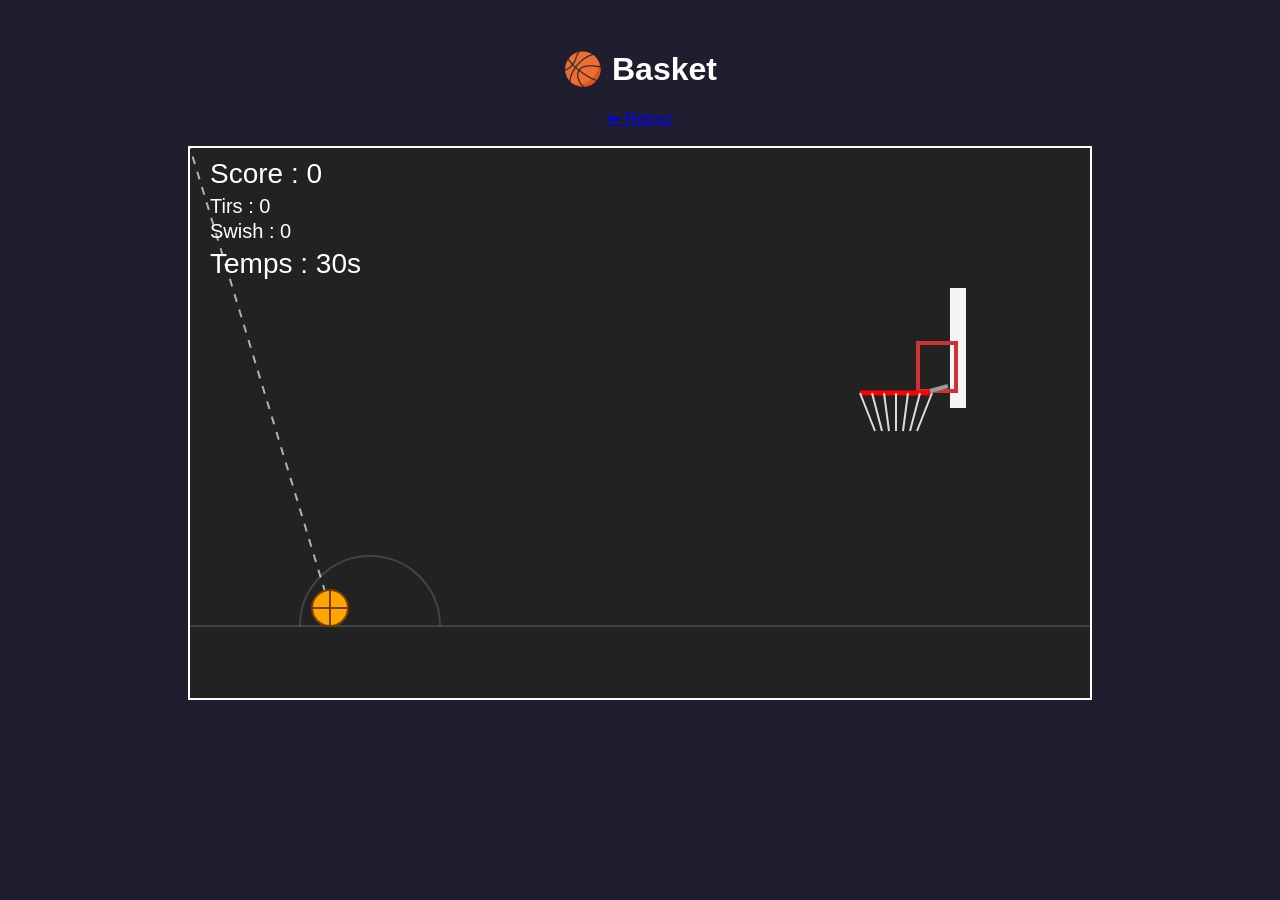
<file: basket.html>
<!DOCTYPE html>
<html lang="fr">
<head>
  <meta charset="UTF-8">
  <title>Basket Game</title>
  <link rel="stylesheet" href="style.css">
</head>
<body>
  <h1>🏀 Basket</h1>
  <a href="index.html">⬅ Retour</a>
  <br><br>

  <canvas id="gameCanvas"></canvas>

  <script src="script.js"></script>
</body>
</html>
</file>
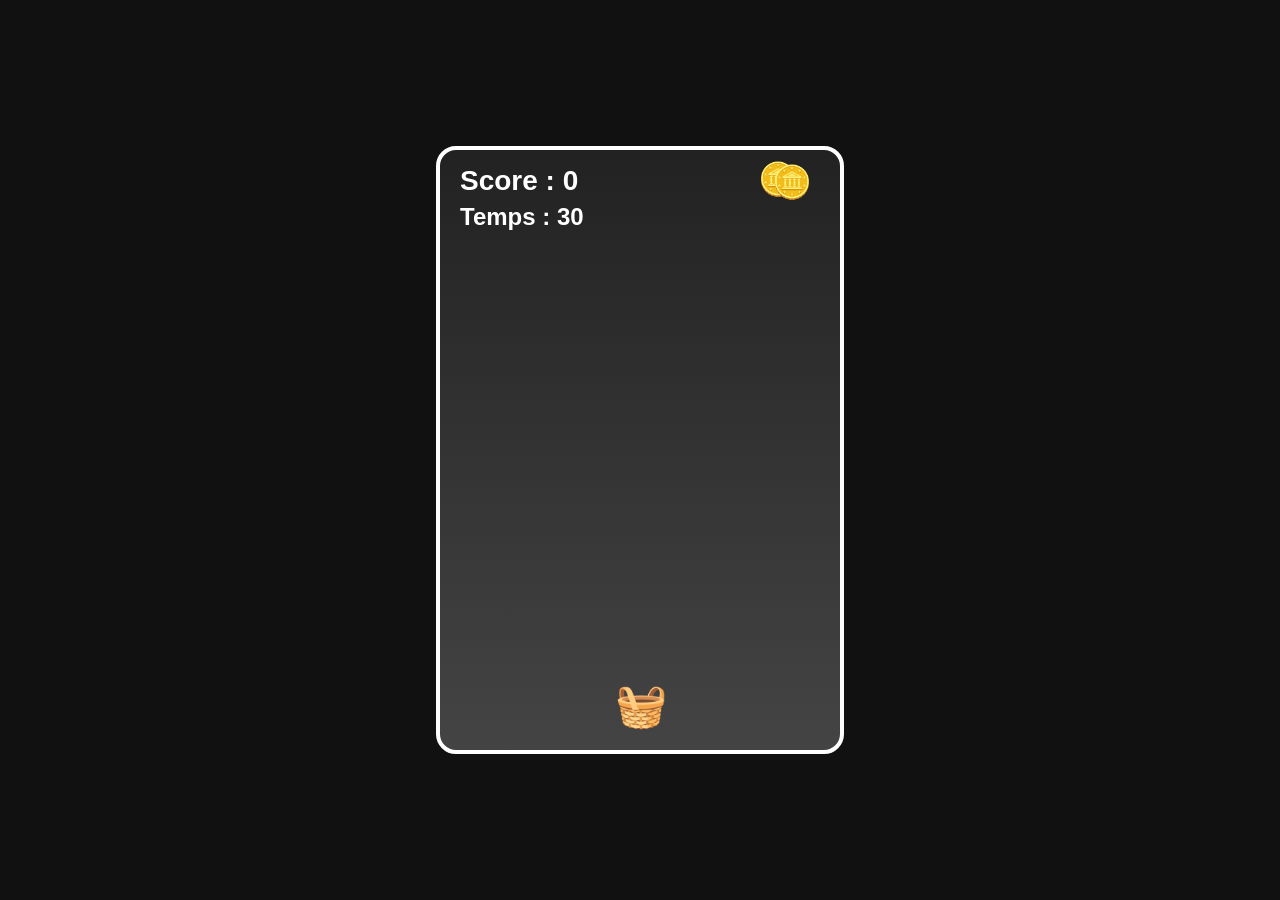
<file: catch.html>
<!DOCTYPE html>
<html lang="fr">
<head>
  <meta charset="UTF-8">
  <meta name="viewport" content="width=device-width, initial-scale=1.0">
  <title>Catch Coin</title>

  <style>
    body {
      margin: 0;
      background: #111;
      display: flex;
      justify-content: center;
      align-items: center;
      height: 100vh;
      font-family: Arial, sans-serif;
    }

    canvas {
      background: linear-gradient(#222, #444);
      border: 4px solid white;
      border-radius: 20px;
    }
  </style>
</head>

<body>

<canvas id="game" width="400" height="600"></canvas>

<script>
const canvas = document.getElementById("game");
const ctx = canvas.getContext("2d");

let basket = {
  x: 150,
  y: 540,
  width: 100,
  height: 25
};

let objects = [];
let score = 0;
let startTime = Date.now();
let gameOver = false;
let timeLeft = 30;

function spawnObject() {
  objects.push({
    x: Math.random() * 360,
    y: -30,
    speed: 3 + Math.random() * 3,
    type: Math.random() < 0.8 ? "coin" : "bomb"
  });
}

function drawBasket() {
  ctx.font = "42px Arial";
  ctx.fillText("🧺", basket.x + 25, basket.y + 30);
}

function drawObjects() {
  objects.forEach(function(obj) {
    ctx.font = "32px Arial";
    ctx.fillText(obj.type === "coin" ? "🪙" : "💣", obj.x, obj.y);
  });
}

function updateObjects() {
  for (let i = objects.length - 1; i >= 0; i--) {
    let obj = objects[i];
    obj.y += obj.speed;

    let caught =
      obj.y > basket.y &&
      obj.x > basket.x &&
      obj.x < basket.x + basket.width;

    if (caught) {
      if (obj.type === "coin") {
        score++;
      } else {
        gameOver = true;
      }

      objects.splice(i, 1);
    }

    if (obj.y > canvas.height) {
      objects.splice(i, 1);
    }
  }
}

function drawScore() {
  ctx.fillStyle = "white";
  ctx.font = "bold 28px Arial";
  ctx.fillText("Score : " + score, 20, 40);

  ctx.font = "bold 24px Arial";
  ctx.fillText("Temps : " + Math.ceil(timeLeft), 20, 75);
}

function drawGameOver() {
  ctx.fillStyle = "rgba(0,0,0,0.7)";
  ctx.fillRect(0, 0, canvas.width, canvas.height);

  ctx.fillStyle = "white";
  ctx.font = "bold 46px Arial";
  ctx.fillText("GAME OVER", 55, 260);

  ctx.font = "24px Arial";
  ctx.fillText("Score final : " + score, 110, 300);
  ctx.fillText("Clique pour rejouer", 85, 340);
}

function gameLoop() {
  ctx.clearRect(0, 0, canvas.width, canvas.height);

  if (!gameOver) {
    timeLeft -= 1 / 60;

    if (timeLeft <= 0) {
    gameOver = true;
    saveScore();
}

    if (Math.random() < 0.03) {
      spawnObject();
    }

    updateObjects();
  }

  drawBasket();
  drawObjects();
  drawScore();

  if (gameOver) {
    drawGameOver();
  }

  requestAnimationFrame(gameLoop);
}

canvas.addEventListener("mousemove", function(e) {
  const rect = canvas.getBoundingClientRect();
  basket.x = e.clientX - rect.left - basket.width / 2;

  if (basket.x < 0) basket.x = 0;
  if (basket.x + basket.width > canvas.width) {
    basket.x = canvas.width - basket.width;
  }
});

canvas.addEventListener("click", function() {
  if (gameOver) {
    score = 0;
    objects = [];
    gameOver = false;
    timeLeft = 30;
  }
});
function saveScore() {

  let player = localStorage.getItem("currentPlayer");

  if (!player) return;

  let players = JSON.parse(localStorage.getItem("players")) || {};

  if (!players[player]) return;

  let playTime = (Date.now() - startTime) / 1000;

  if (score > players[player].catchScore) {
    players[player].catchScore = score;
  }

  players[player].timePlayed += playTime;

  localStorage.setItem("players", JSON.stringify(players));
}
gameLoop();
</script>

</body>
</html>
</file>
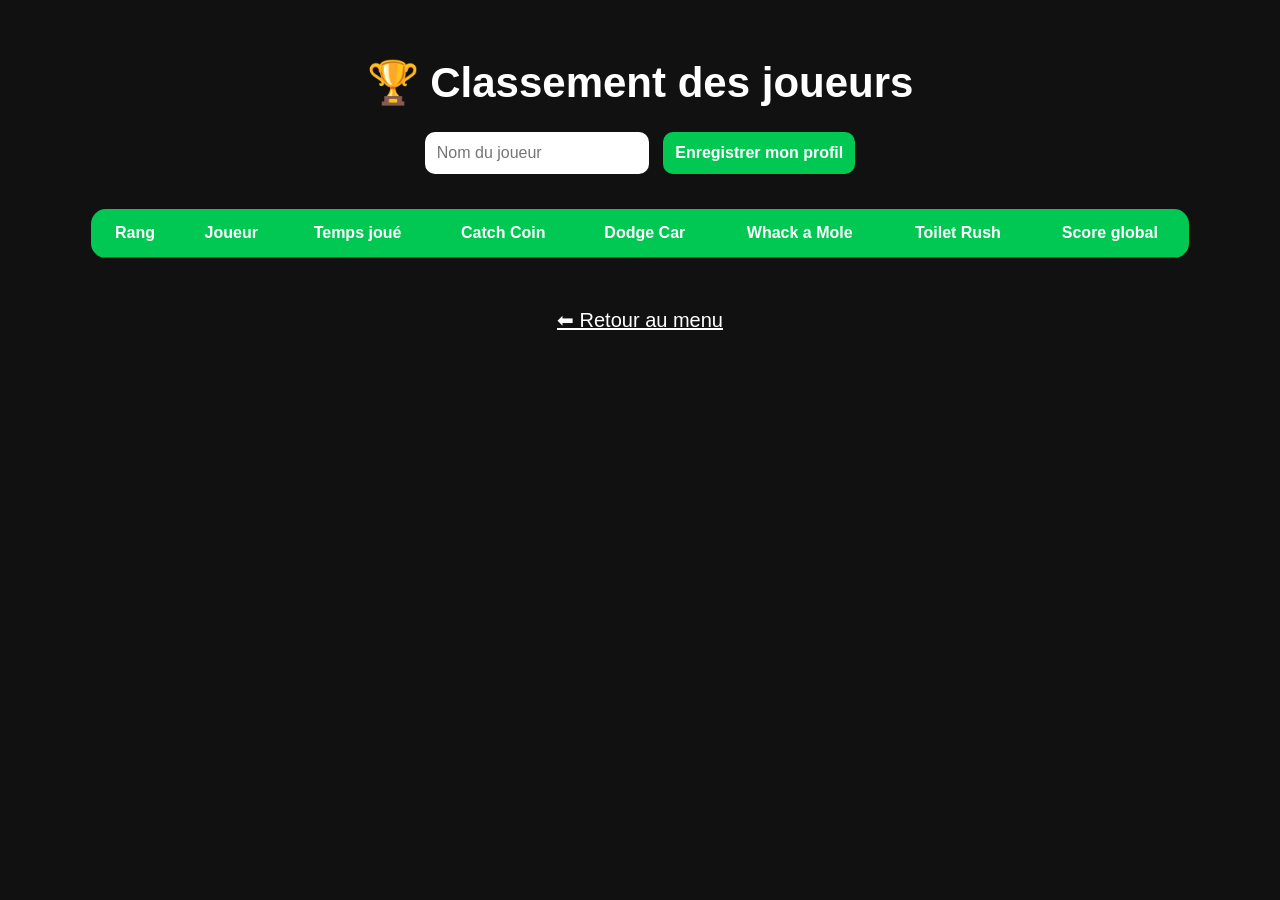
<file: classement.html>
<!DOCTYPE html>
<html lang="fr">
<head>
  <meta charset="UTF-8">
  <title>Classement</title>
  <style>
    body {
      margin: 0;
      background: #111;
      color: white;
      font-family: Arial, sans-serif;
      text-align: center;
      padding: 30px;
    }

    h1 {
      font-size: 42px;
      margin-bottom: 20px;
    }

    input, button {
      padding: 12px;
      border-radius: 10px;
      border: none;
      margin: 5px;
      font-size: 16px;
    }

    button {
      background: #00c853;
      color: white;
      cursor: pointer;
      font-weight: bold;
    }

    table {
      width: 90%;
      margin: 30px auto;
      border-collapse: collapse;
      background: #222;
      border-radius: 15px;
      overflow: hidden;
    }

    th, td {
      padding: 15px;
      border-bottom: 1px solid #444;
    }

    th {
      background: #00c853;
      color: white;
    }

    tr:hover {
      background: #333;
    }

    a {
      color: white;
      display: inline-block;
      margin-top: 20px;
      font-size: 20px;
    }
  </style>
</head>

<body>

<h1>🏆 Classement des joueurs</h1>

<input id="playerName" placeholder="Nom du joueur">
<button onclick="savePlayer()">Enregistrer mon profil</button>

<table>
  <thead>
    <tr>
      <th>Rang</th>
      <th>Joueur</th>
      <th>Temps joué</th>
      <th>Catch Coin</th>
      <th>Dodge Car</th>
      <th>Whack a Mole</th>
      <th>Toilet Rush</th>
      <th>Score global</th>
    </tr>
  </thead>
  <tbody id="ranking"></tbody>
</table>

<a href="index.html">⬅ Retour au menu</a>

<script>
function savePlayer() {
  const name = document.getElementById("playerName").value.trim();

  if (name === "") {
    alert("Entre ton nom !");
    return;
  }

  localStorage.setItem("currentPlayer", name);

  let players = JSON.parse(localStorage.getItem("players")) || {};

  if (!players[name]) {
    players[name] = {
      timePlayed: 0,
      catchScore: 0,
      dodgeScore: 0,
      moleScore: 0,
      toiletLevel: 1
    };
  }

  localStorage.setItem("players", JSON.stringify(players));
  displayRanking();
}

function formatTime(seconds) {
  const min = Math.floor(seconds / 60);
  const sec = Math.floor(seconds % 60);
  return min + "m " + sec + "s";
}

function displayRanking() {
  const ranking = document.getElementById("ranking");
  ranking.innerHTML = "";

  let players = JSON.parse(localStorage.getItem("players")) || {};

  let playerArray = Object.keys(players).map(function(name) {
    let p = players[name];

    let globalScore =
      p.catchScore +
      p.dodgeScore +
      p.moleScore +
      p.toiletLevel * 10 +
      Math.floor(p.timePlayed / 10);

    return {
      name: name,
      timePlayed: p.timePlayed || 0,
      catchScore: p.catchScore || 0,
      dodgeScore: p.dodgeScore || 0,
      moleScore: p.moleScore || 0,
      toiletLevel: p.toiletLevel || 1,
      globalScore: globalScore
    };
  });

  playerArray.sort(function(a, b) {
    return b.globalScore - a.globalScore;
  });

  playerArray.forEach(function(player, index) {
    ranking.innerHTML += `
      <tr>
        <td>${index + 1}</td>
        <td>${player.name}</td>
        <td>${formatTime(player.timePlayed)}</td>
        <td>${player.catchScore}</td>
        <td>${player.dodgeScore}</td>
        <td>${player.moleScore}</td>
        <td>Niveau ${player.toiletLevel}</td>
        <td>${player.globalScore}</td>
      </tr>
    `;
  });
}

displayRanking();
</script>

</body>
</html>
</file>
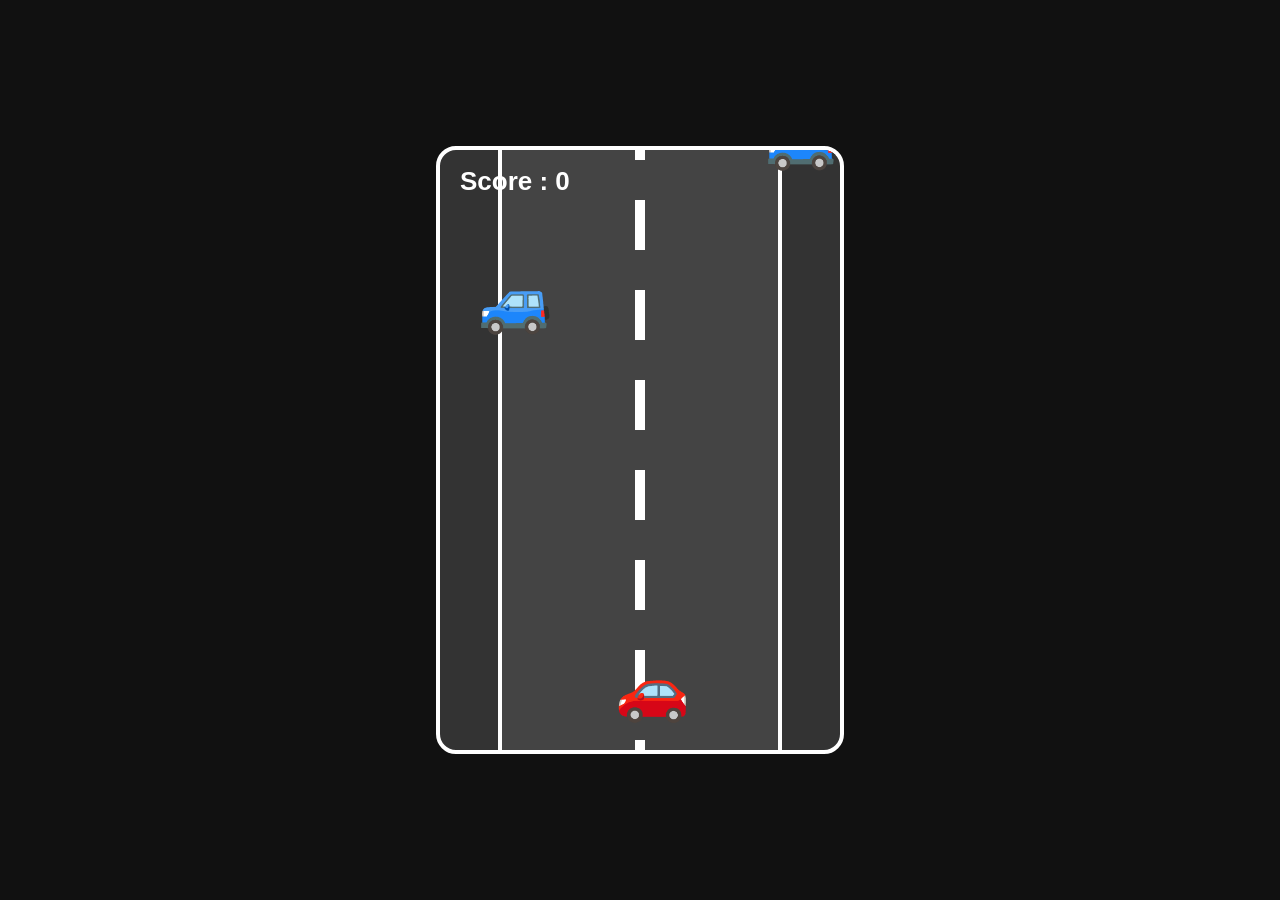
<file: dodge.html>
<!DOCTYPE html>
<html lang="fr">
<head>
  <meta charset="UTF-8">
  <meta name="viewport" content="width=device-width, initial-scale=1.0">
  <title>Dodge Car</title>

  <style>
    body {
      margin: 0;
      background: #111;
      display: flex;
      justify-content: center;
      align-items: center;
      height: 100vh;
      font-family: Arial, sans-serif;
    }

    canvas {
      background: #333;
      border: 4px solid white;
      border-radius: 20px;
    }
  </style>
</head>

<body>

<canvas id="game" width="400" height="600"></canvas>

<script>
const canvas = document.getElementById("game");
const ctx = canvas.getContext("2d");

let car = {
  x: 175,
  y: 500,
  width: 50,
  height: 80,
  speed: 7
};

let obstacles = [];
let score = 0;
let gameOver = false;
let roadLineY = 0;
let startTime = Date.now();
let scoreSaved = false;

function spawnObstacle() {
  obstacles.push({
    x: Math.random() * 330 + 20,
    y: -80,
    width: 50,
    height: 80,
    speed: 4 + score * 0.02
  });
}

function drawRoad() {
  ctx.fillStyle = "#444";
  ctx.fillRect(60, 0, 280, canvas.height);

  ctx.strokeStyle = "white";
  ctx.lineWidth = 4;
  ctx.beginPath();
  ctx.moveTo(60, 0);
  ctx.lineTo(60, canvas.height);
  ctx.moveTo(340, 0);
  ctx.lineTo(340, canvas.height);
  ctx.stroke();

  ctx.fillStyle = "white";
  for (let i = -40; i < canvas.height; i += 90) {
    ctx.fillRect(195, i + roadLineY, 10, 50);
  }

  roadLineY += 5;
  if (roadLineY > 90) roadLineY = 0;
}

function drawCar() {
  ctx.font = "60px Arial";
  ctx.fillText("🚗", car.x, car.y + 60);
}

function drawObstacles() {
  obstacles.forEach(function(obstacle) {
    ctx.font = "60px Arial";
    ctx.fillText("🚙", obstacle.x, obstacle.y + 60);
  });
}

function updateObstacles() {
  for (let i = obstacles.length - 1; i >= 0; i--) {
    let obstacle = obstacles[i];
    obstacle.y += obstacle.speed;

    let collision =
      car.x < obstacle.x + obstacle.width &&
      car.x + car.width > obstacle.x &&
      car.y < obstacle.y + obstacle.height &&
      car.y + car.height > obstacle.y;

    if (collision) {
      gameOver = true;
      saveScore();
    }

    if (obstacle.y > canvas.height) {
      obstacles.splice(i, 1);
      score++;
    }
  }
}

function drawScore() {
  ctx.fillStyle = "white";
  ctx.font = "bold 26px Arial";
  ctx.fillText("Score : " + score, 20, 40);
}

function drawGameOver() {
  ctx.fillStyle = "rgba(0,0,0,0.75)";
  ctx.fillRect(0, 0, canvas.width, canvas.height);

  ctx.fillStyle = "white";
  ctx.font = "bold 44px Arial";
  ctx.fillText("CRASH !", 115, 250);

  ctx.font = "24px Arial";
  ctx.fillText("Score final : " + score, 105, 305);
  ctx.fillText("Clique pour rejouer", 85, 355);
}

function gameLoop() {
  ctx.clearRect(0, 0, canvas.width, canvas.height);

  drawRoad();

  if (!gameOver) {
    if (Math.random() < 0.025) {
      spawnObstacle();
    }

    updateObstacles();
  }

  drawCar();
  drawObstacles();
  drawScore();

  if (gameOver) {
    drawGameOver();
  }

  requestAnimationFrame(gameLoop);
}

document.addEventListener("keydown", function(e) {
  if (e.key === "ArrowLeft") {
    car.x -= car.speed;
  }

  if (e.key === "ArrowRight") {
    car.x += car.speed;
  }

  if (car.x < 70) car.x = 70;
  if (car.x > 290) car.x = 290;
});

canvas.addEventListener("mousemove", function(e) {
  const rect = canvas.getBoundingClientRect();
  car.x = e.clientX - rect.left - car.width / 2;

  if (car.x < 70) car.x = 70;
  if (car.x > 290) car.x = 290;
});

canvas.addEventListener("click", function() {
  if (gameOver) {
    car.x = 175;
    obstacles = [];
    score = 0;
    gameOver = false;
  }
});
function saveScore() {
  if (scoreSaved) return;
  scoreSaved = true;

  let player = localStorage.getItem("currentPlayer");
  if (!player) return;

  let players = JSON.parse(localStorage.getItem("players")) || {};
  if (!players[player]) return;

  let playTime = (Date.now() - startTime) / 1000;
  players[player].timePlayed += playTime;
if (score > players[player].dodgeScore) {
  players[player].dodgeScore = score;
}
  localStorage.setItem("players", JSON.stringify(players));
}
gameLoop();
</script>

</body>
</html>
</file>
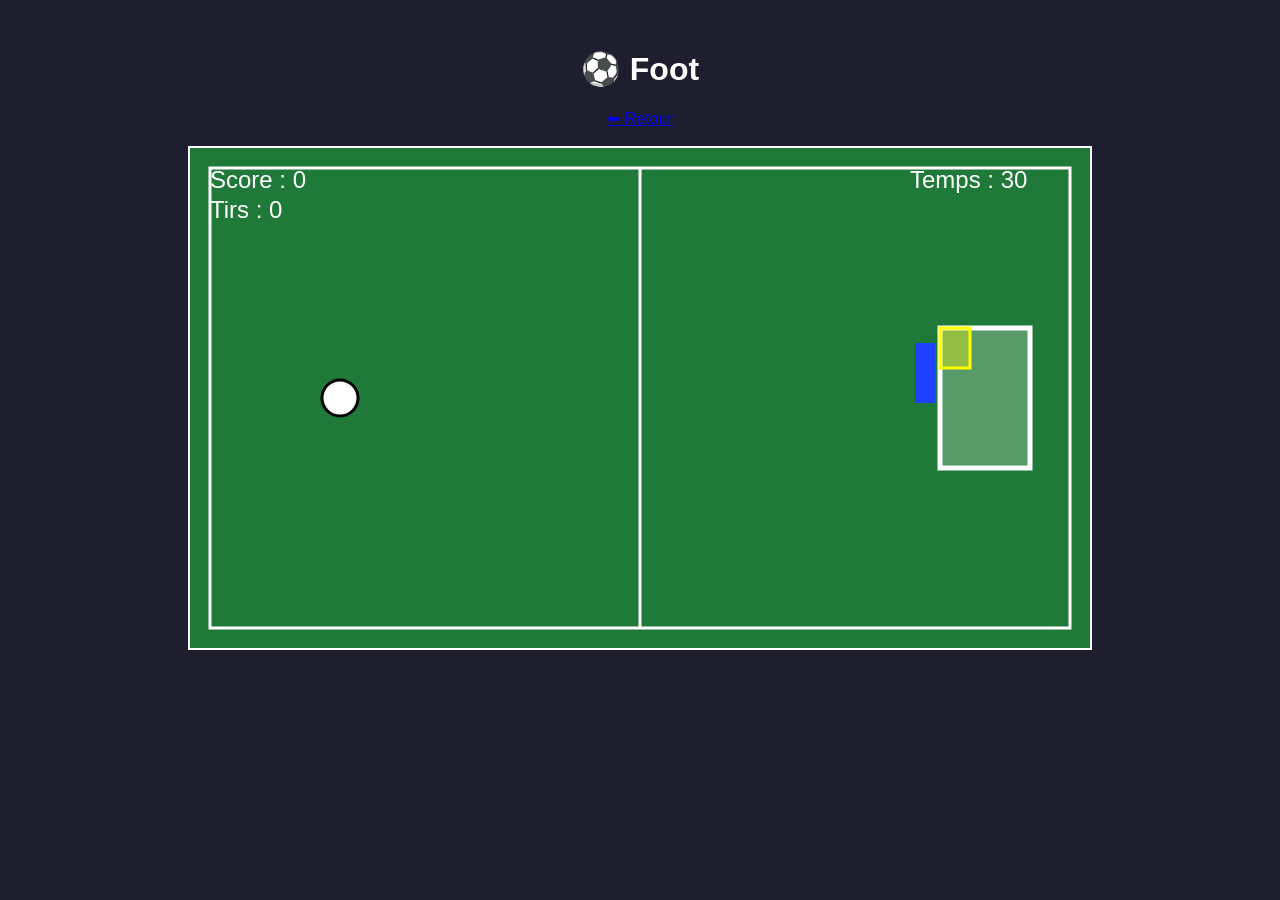
<file: foot.html>
<!DOCTYPE html>
<html lang="fr">
<head>
  <meta charset="UTF-8">
  <title>Foot Game</title>
  <link rel="stylesheet" href="style.css">
</head>
<body>

  <h1>⚽ Foot</h1>
  <a href="index.html">⬅ Retour</a>
  <br><br>

  <canvas id="footballCanvas"></canvas>

  <script src="foot.js"></script>

</body>
</html>
</file>
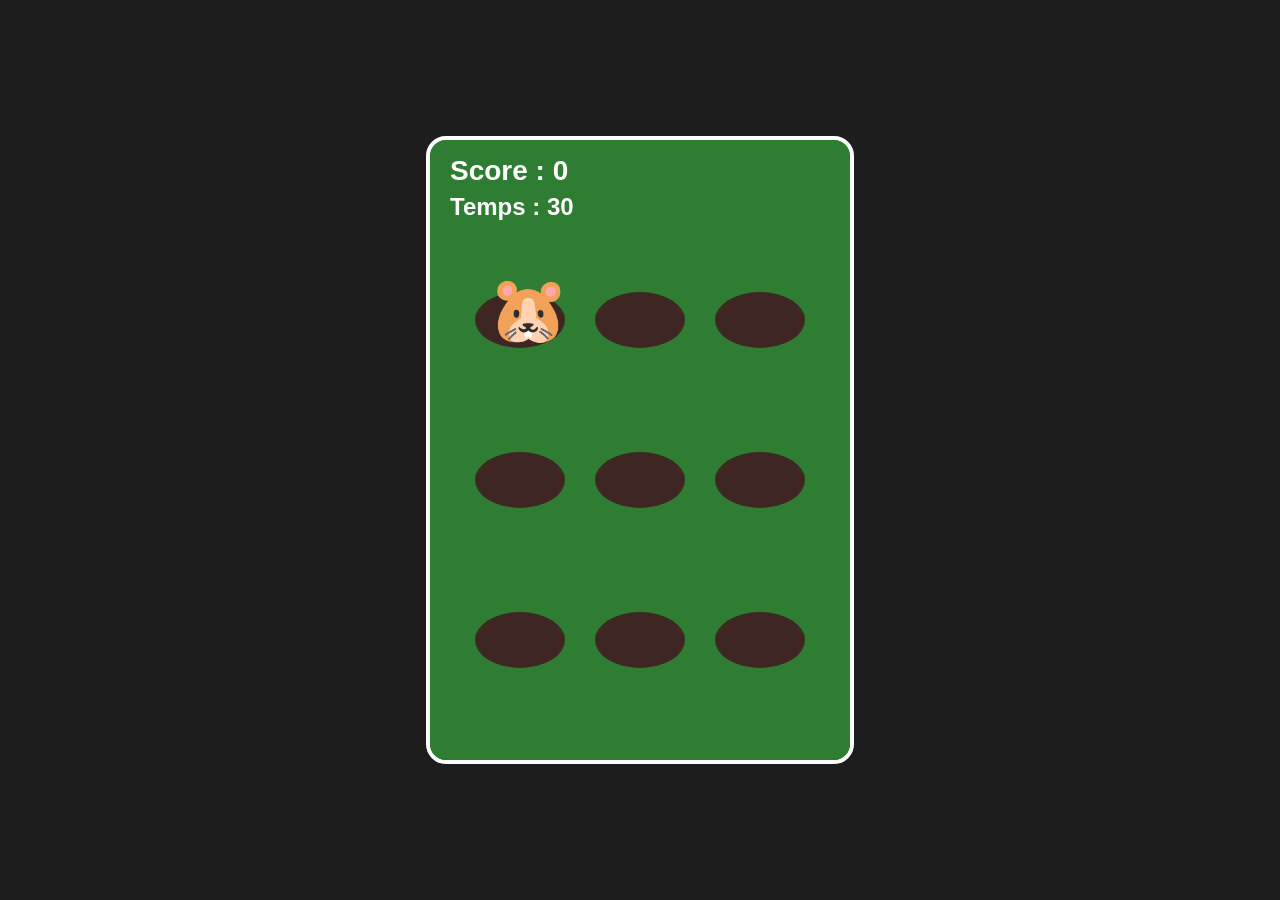
<file: mole.html>
<!DOCTYPE html>
<html lang="fr">
<head>
  <meta charset="UTF-8" />
  <meta name="viewport" content="width=device-width, initial-scale=1.0"/>
  <title>Whack a Mole</title>

  <style>
    body{
      margin:0;
      background:#1d1d1d;
      display:flex;
      justify-content:center;
      align-items:center;
      height:100vh;
      font-family:Arial,sans-serif;
    }

    canvas{
      background:linear-gradient(#4caf50,#2e7d32);
      border:4px solid white;
      border-radius:20px;
      cursor:pointer;
    }
  </style>
</head>

<body>

<canvas id="game" width="420" height="620"></canvas>

<script>
const canvas = document.getElementById("game");
const ctx = canvas.getContext("2d");

let score = 0;
let timeLeft = 30;
let gameOver = false;
let startTime = Date.now();
let scoreSaved = false;

const holes = [
  {x:90,y:180},
  {x:210,y:180},
  {x:330,y:180},

  {x:90,y:340},
  {x:210,y:340},
  {x:330,y:340},

  {x:90,y:500},
  {x:210,y:500},
  {x:330,y:500},
];

let mole = {
  holeIndex: 0,
  visible: false,
  timer: 0
};

function randomMole(){

  mole.holeIndex = Math.floor(Math.random()*holes.length);

  mole.visible = true;

  mole.timer = 40 - Math.min(score,25);

  if(mole.timer < 12){
    mole.timer = 12;
  }
}

function drawBoard(){

  ctx.fillStyle = "#2e7d32";
  ctx.fillRect(0,0,canvas.width,canvas.height);

  holes.forEach(hole=>{

    ctx.beginPath();
    ctx.ellipse(hole.x,hole.y,45,28,0,0,Math.PI*2);

    ctx.fillStyle = "#3e2723";
    ctx.fill();
  });
}

function drawMole(){

  if(!mole.visible) return;

  const hole = holes[mole.holeIndex];

  ctx.font = "65px Arial";
  ctx.fillText("🐹",hole.x-32,hole.y+12);
}

function drawScore(){

  ctx.fillStyle = "white";

  ctx.font = "bold 28px Arial";
  ctx.fillText("Score : "+score,20,40);

  ctx.font = "bold 24px Arial";
  ctx.fillText("Temps : "+Math.ceil(timeLeft),20,75);
}

function drawGameOver(){

  ctx.fillStyle = "rgba(0,0,0,0.7)";
  ctx.fillRect(0,0,canvas.width,canvas.height);

  ctx.fillStyle = "white";

  ctx.font = "bold 46px Arial";
  ctx.fillText("FIN DU JEU",70,260);

  ctx.font = "26px Arial";
  ctx.fillText("Score : "+score,145,320);

  ctx.font = "22px Arial";
  ctx.fillText("Clique pour rejouer",100,380);
}

function gameLoop(){

  ctx.clearRect(0,0,canvas.width,canvas.height);

  drawBoard();

  if(!gameOver){

    timeLeft -= 1/60;

    if(timeLeft <= 0){
      gameOver = true;
      saveScore();
    }

    if(!mole.visible){
      if(Math.random() < 0.03){
        randomMole();
      }
    }else{

      mole.timer--;

      if(mole.timer <= 0){
        mole.visible = false;
      }
    }
  }

  drawMole();

  drawScore();

  if(gameOver){
    drawGameOver();
  }

  requestAnimationFrame(gameLoop);
}

canvas.addEventListener("click",function(e){

  if(gameOver){

    score = 0;
    timeLeft = 30;
    gameOver = false;
    mole.visible = false;

    return;
  }

  if(!mole.visible) return;

  const rect = canvas.getBoundingClientRect();

  const mouseX = e.clientX - rect.left;
  const mouseY = e.clientY - rect.top;

  const hole = holes[mole.holeIndex];

  const dx = mouseX - hole.x;
  const dy = mouseY - hole.y;

  const distance = Math.sqrt(dx*dx + dy*dy);

  if(distance < 45){

    score++;

    mole.visible = false;
  }
});
function saveScore() {
  if (scoreSaved) return;
  scoreSaved = true;

  let player = localStorage.getItem("currentPlayer");
  if (!player) return;

  let players = JSON.parse(localStorage.getItem("players")) || {};
  if (!players[player]) return;

  let playTime = (Date.now() - startTime) / 1000;
  players[player].timePlayed += playTime;
if (score > players[player].moleScore) {
  players[player].moleScore = score;
}
  localStorage.setItem("players", JSON.stringify(players));
}
gameLoop();
</script>

</body>
</html>
</file>
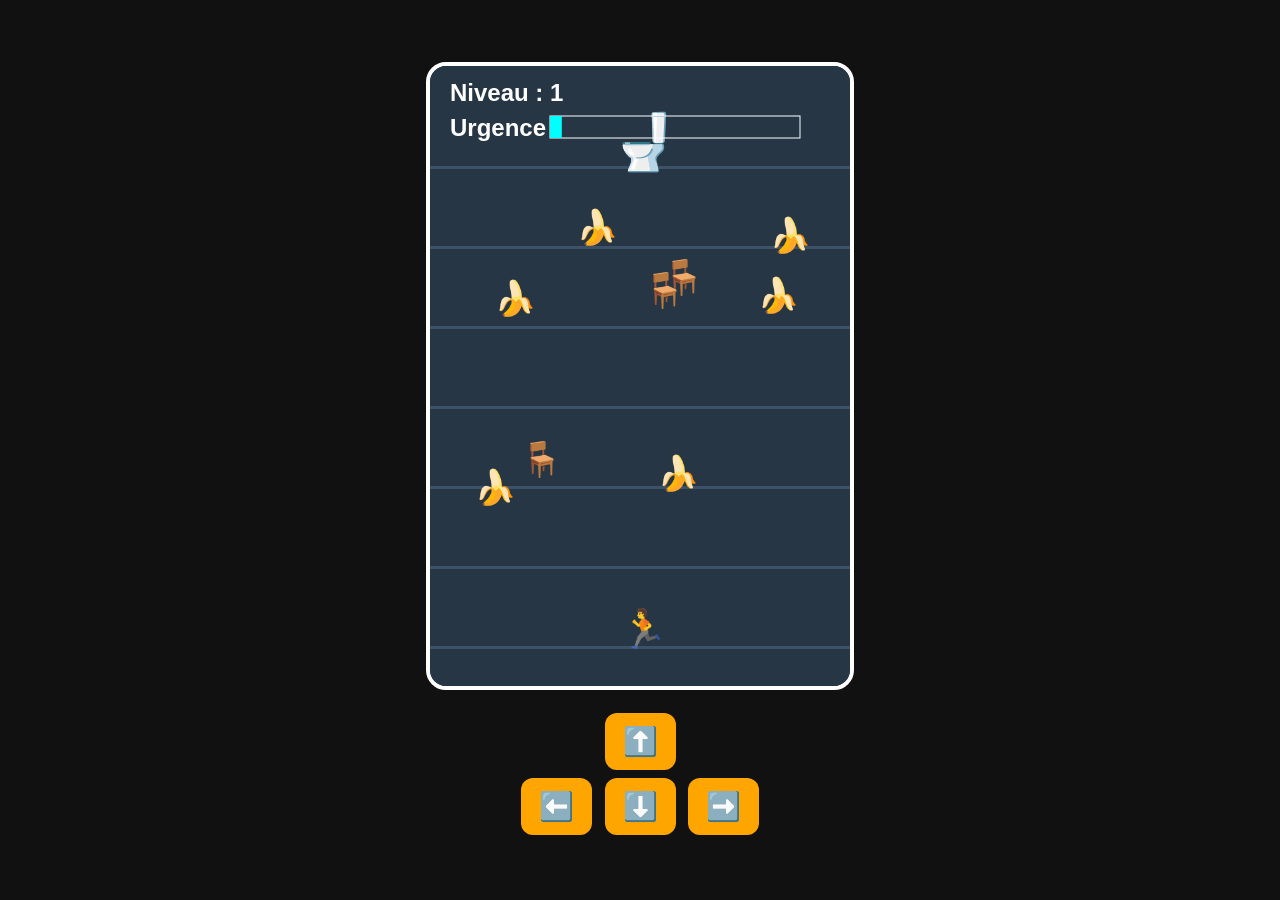
<file: toilet.html>
<!DOCTYPE html>
<html lang="fr">
<head>
  <meta charset="UTF-8">
  <meta name="viewport" content="width=device-width, initial-scale=1.0">
  <title>Toilet Rush</title>

  <style>
    body {
      margin: 0;
      background: #111;
      display: flex;
      justify-content: center;
      align-items: center;
      height: 100vh;
      font-family: Arial, sans-serif;
    }

    canvas {
      background: linear-gradient(#2c3e50, #34495e);
      border: 4px solid white;
      border-radius: 20px;
    }
    button {
  font-size: 28px;
  padding: 12px 18px;
  margin: 4px;
  border: none;
  border-radius: 12px;
  background: orange;
}
  </style>
</head>

<body>

<div>
  <canvas id="game" width="420" height="620"></canvas>

  <div style="text-align:center; margin-top:15px;">
    <button ontouchstart="keys['ArrowUp']=true" ontouchend="keys['ArrowUp']=false">⬆️</button><br>
    <button ontouchstart="keys['ArrowLeft']=true" ontouchend="keys['ArrowLeft']=false">⬅️</button>
    <button ontouchstart="keys['ArrowDown']=true" ontouchend="keys['ArrowDown']=false">⬇️</button>
    <button ontouchstart="keys['ArrowRight']=true" ontouchend="keys['ArrowRight']=false">➡️</button>
  </div>
</div>

<script>
const canvas = document.getElementById("game");
const ctx = canvas.getContext("2d");

let player = {
  x: 190,
  y: 540,
  size: 36,
  speed: 5
};

let toilet = {
  x: 180,
  y: 40,
  size: 55
};

let obstacles = [];
let keys = {};
let urgency = 0;
let level = 1;
let gameOver = false;
let win = false;
let startTime = Date.now();
let scoreSaved = false;

function resetGame() {
  player.x = 190;
  player.y = 540;
  urgency = 0;
  obstacles = [];
  gameOver = false;
  win = false;

  for (let i = 0; i < 8 + level; i++) {
    obstacles.push({
      x: Math.random() * 360,
      y: 120 + Math.random() * 360,
      size: 35,
      emoji: Math.random() < 0.5 ? "🪑" : "🍌"
    });
  }
}

function drawBackground() {
  ctx.fillStyle = "#263645";
  ctx.fillRect(0, 0, canvas.width, canvas.height);

  ctx.fillStyle = "#3b5268";
  for (let y = 100; y < canvas.height; y += 80) {
    ctx.fillRect(0, y, canvas.width, 3);
  }
}

function drawPlayer() {
  ctx.font = "38px Arial";
  ctx.fillText("🏃", player.x, player.y + player.size);
}

function drawToilet() {
  ctx.font = "55px Arial";
  ctx.fillText("🚽", toilet.x, toilet.y + toilet.size);
}

function drawObstacles() {
  obstacles.forEach(function(obstacle) {
    ctx.font = "34px Arial";
    ctx.fillText(obstacle.emoji, obstacle.x, obstacle.y + obstacle.size);
  });
}

function drawUI() {
  ctx.fillStyle = "white";
  ctx.font = "bold 24px Arial";
  ctx.fillText("Niveau : " + level, 20, 35);

  ctx.fillText("Urgence", 20, 70);

  ctx.strokeStyle = "white";
  ctx.strokeRect(120, 50, 250, 22);

  ctx.fillStyle = urgency > 70 ? "red" : "cyan";
  ctx.fillRect(120, 50, urgency * 2.5, 22);
}

function movePlayer() {
  if (keys["ArrowLeft"] || keys["a"]) player.x -= player.speed;
  if (keys["ArrowRight"] || keys["d"]) player.x += player.speed;
  if (keys["ArrowUp"] || keys["w"]) player.y -= player.speed;
  if (keys["ArrowDown"] || keys["s"]) player.y += player.speed;

  if (player.x < 0) player.x = 0;
  if (player.x > canvas.width - player.size) player.x = canvas.width - player.size;
  if (player.y < 90) player.y = 90;
  if (player.y > canvas.height - player.size) player.y = canvas.height - player.size;
}

function checkCollisions() {
  for (let obstacle of obstacles) {
    let hit =
      player.x < obstacle.x + obstacle.size &&
      player.x + player.size > obstacle.x &&
      player.y < obstacle.y + obstacle.size &&
      player.y + player.size > obstacle.y;

    if (hit) {
      urgency += 8;
      player.y += 35;

      if (player.y > canvas.height - player.size) {
        player.y = canvas.height - player.size;
      }
    }
  }

  let reachedToilet =
    player.x < toilet.x + toilet.size &&
    player.x + player.size > toilet.x &&
    player.y < toilet.y + toilet.size &&
    player.y + player.size > toilet.y;

  if (reachedToilet) {
    win = true;
    gameOver = true;
  }

  if (urgency >= 100) {
    gameOver = true;
    saveScore();
  }
}

function drawEndScreen() {
  ctx.fillStyle = "rgba(0,0,0,0.75)";
  ctx.fillRect(0, 0, canvas.width, canvas.height);

  ctx.fillStyle = "white";

  if (win) {
    ctx.font = "bold 42px Arial";
    ctx.fillText("SAUVÉ ! 🚽", 95, 260);

    ctx.font = "24px Arial";
    ctx.fillText("Clique pour niveau suivant", 65, 325);
  } else {
    ctx.font = "bold 38px Arial";
    ctx.fillText("TROP TARD 😂", 70, 260);

    ctx.font = "24px Arial";
    ctx.fillText("Clique pour recommencer", 70, 325);
  }
}

function gameLoop() {
  ctx.clearRect(0, 0, canvas.width, canvas.height);

  drawBackground();

  if (!gameOver) {
    urgency += 0.08;
    movePlayer();
    checkCollisions();
  }

  drawToilet();
  drawObstacles();
  drawPlayer();
  drawUI();

  if (gameOver) {
    drawEndScreen();
  }

  requestAnimationFrame(gameLoop);
}

document.addEventListener("keydown", function(e) {
  keys[e.key] = true;
});

document.addEventListener("keyup", function(e) {
  keys[e.key] = false;
});

canvas.addEventListener("click", function() {
  if (gameOver) {
    if (win) {
      level++;
    } else {
      level = 1;
    }

    resetGame();
  }
});

resetGame();
function saveScore() {
  if (scoreSaved) return;
  scoreSaved = true;

  let player = localStorage.getItem("currentPlayer");
  if (!player) return;

  let players = JSON.parse(localStorage.getItem("players")) || {};
  if (!players[player]) return;

  let playTime = (Date.now() - startTime) / 1000;
  players[player].timePlayed += playTime;

  localStorage.setItem("players", JSON.stringify(players));
}
gameLoop();
</script>

</body>
</html>
</file>
<file: style.css>
body {
  font-family: Arial;
  text-align: center;
  background: #1e1e2f;
  color: white;
}

h1 {
  margin-top: 50px;
}

.menu {
  margin-top: 40px;
}

.menu a {
  display: block;
  margin: 15px auto;
  padding: 15px;
  width: 200px;
  background: #ff9800;
  color: white;
  text-decoration: none;
  border-radius: 10px;
  transition: 0.2s;
}

.menu a:hover {
  background: #e68900;
}
</file>
